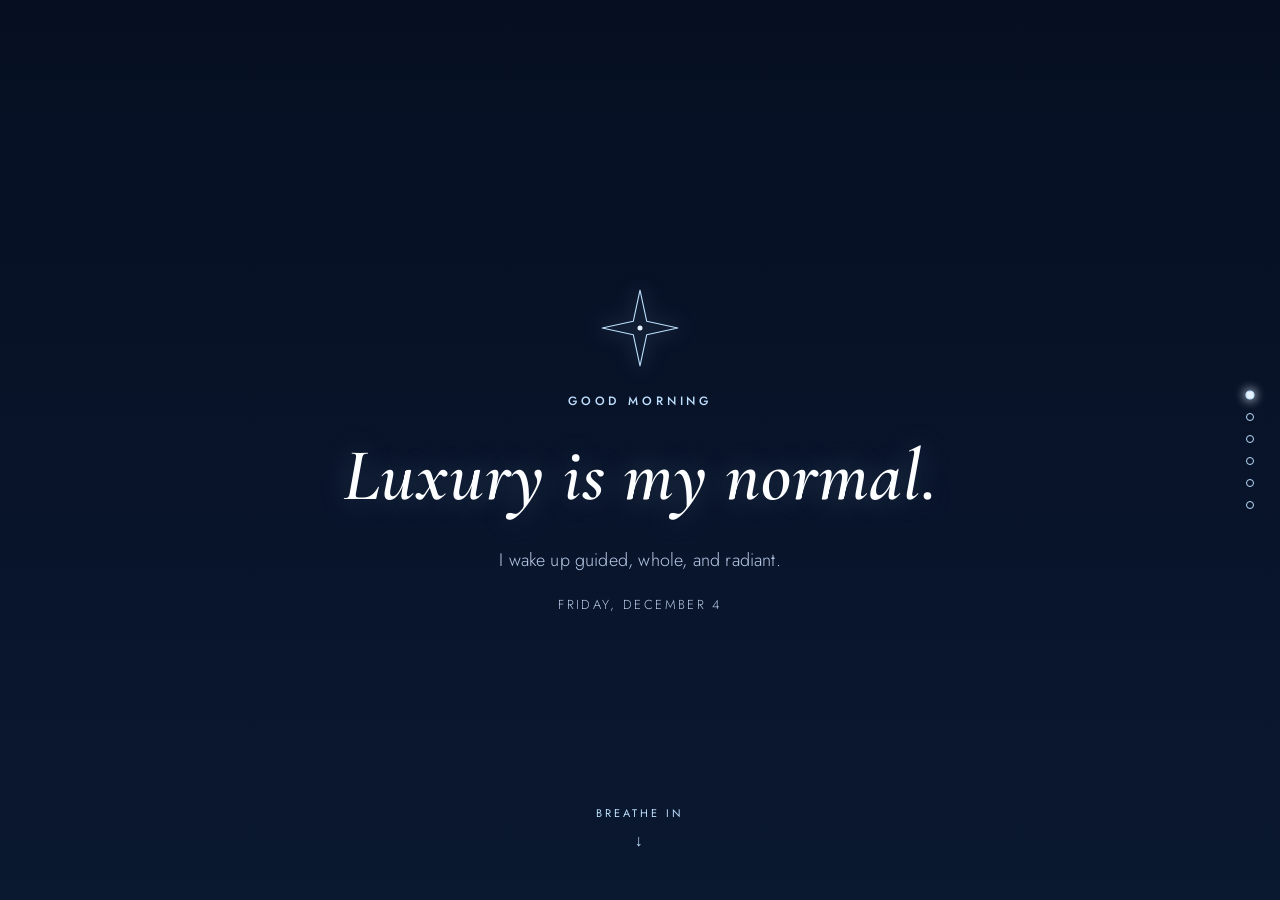
<file: index.html>
<!DOCTYPE html>
<html lang="en">
<head>
<meta charset="UTF-8">
<meta name="viewport" content="width=device-width, initial-scale=1.0">
<meta name="theme-color" content="#0A1830">
<title>Good Morning</title>
<meta name="description" content="A quiet night-sky ritual of affirmations for family, business, and abundance.">

<link rel="preconnect" href="https://fonts.googleapis.com">
<link rel="preconnect" href="https://fonts.gstatic.com" crossorigin>
<link href="https://fonts.googleapis.com/css2?family=Cormorant+Garamond:ital,wght@0,400;0,600;1,500;1,600&family=Jost:wght@300;400;500&display=swap" rel="stylesheet">

<style>
  :root{
    --night-0:      #060F22;
    --night-1:      #0A1830;
    --night-2:      #0E2038;
    --night-3:      #132A48;
    --night-4:      #1A3660;
    --dawn:         #EAF2FF;
    --dawn-mid:     #9FC3EE;
    --white:        #FDFEFF;
    --ink-soft:     #B9CBE8;
    --glow:         #BFE0FF;
    --glow-strong:  #E4F2FF;
    --star:         #DCEBFF;
  }

  *{ margin:0; padding:0; box-sizing:border-box; }

  html, body{
    height:100%;
    background: var(--night-1);
    color: var(--white);
    font-family:'Jost', sans-serif;
    -webkit-font-smoothing: antialiased;
    overflow-x: hidden;
  }

  /* ---------- Ambient fixed layer: nebula glow + stars + particles ---------- */

  .sky{
    position: fixed;
    inset: 0;
    z-index: 1;
    overflow: hidden;
    pointer-events: none;
    mix-blend-mode: screen;
  }

  .nebula{
    position: absolute;
    border-radius: 50%;
    filter: blur(80px);
    opacity: 0.4;
    will-change: transform;
  }
  .nebula.n1{
    width: 62vmax; height: 62vmax;
    top: -22vmax; left: -16vmax;
    background: radial-gradient(circle, #3E6FB0 0%, transparent 70%);
    animation: drift1 44s ease-in-out infinite alternate;
  }
  .nebula.n2{
    width: 56vmax; height: 56vmax;
    bottom: -24vmax; right: -18vmax;
    background: radial-gradient(circle, #24487C 0%, transparent 70%);
    animation: drift2 52s ease-in-out infinite alternate;
  }
  .nebula.n3{
    width: 42vmax; height: 42vmax;
    top: 38%; left: 50%;
    background: radial-gradient(circle, #274F86 0%, transparent 72%);
    animation: drift3 58s ease-in-out infinite alternate;
  }
  @keyframes drift1{ from{ transform: translate(0,0) scale(1);} to{ transform: translate(9vmax, 11vmax) scale(1.15);} }
  @keyframes drift2{ from{ transform: translate(0,0) scale(1);} to{ transform: translate(-11vmax, -7vmax) scale(1.1);} }
  @keyframes drift3{ from{ transform: translate(-50%,-40%) scale(1);} to{ transform: translate(-44%,-56%) scale(1.2);} }

  /* Star layers: each drifts sideways slowly at a different speed (parallax) and twinkles */
  .starfield{
    position: absolute;
    inset: -10% -10%;
  }
  .starfield.layer-far{ animation: sway 140s linear infinite; opacity: 0.55; }
  .starfield.layer-mid{ animation: sway 95s linear infinite reverse; opacity: 0.8; }
  .starfield.layer-near{ animation: sway 65s linear infinite; opacity: 1; }
  @keyframes sway{
    0%{ transform: translateX(0); }
    50%{ transform: translateX(-2.5%); }
    100%{ transform: translateX(0); }
  }

  .star{
    position:absolute;
    background: var(--star);
    border-radius: 50%;
    animation: twinkle 4s ease-in-out infinite;
  }
  @keyframes twinkle{
    0%, 100%{ opacity: 0.15; transform: scale(1); }
    50%{ opacity: 1; transform: scale(1.5); }
  }

  /* Shooting stars */
  .shooter{
    position: absolute;
    width: 2px;
    height: 2px;
    background: var(--glow-strong);
    border-radius: 50%;
    box-shadow: 0 0 6px 1px var(--glow-strong);
    opacity: 0;
  }
  .shooter::after{
    content:'';
    position: absolute;
    top: 50%;
    right: 0;
    width: 90px;
    height: 1px;
    transform: translateY(-50%);
    background: linear-gradient(90deg, var(--glow-strong), transparent);
  }
  .shooter.go{
    animation: shoot 1.4s ease-out forwards;
  }
  @keyframes shoot{
    0%{ opacity: 0; transform: translate(0,0) rotate(-35deg); }
    8%{ opacity: 1; }
    80%{ opacity: 1; }
    100%{ opacity: 0; transform: translate(-320px, 220px) rotate(-35deg); }
  }

  /* Rising light particles — blessings drifting up */
  .particle{
    position: absolute;
    bottom: -5%;
    width: 4px;
    height: 4px;
    border-radius: 50%;
    background: var(--glow-strong);
    box-shadow: 0 0 8px 2px var(--glow-soft, rgba(228,242,255,0.5));
    opacity: 0;
    animation: rise linear infinite;
  }
  @keyframes rise{
    0%{ opacity: 0; transform: translateY(0) translateX(0); }
    10%{ opacity: 0.8; }
    90%{ opacity: 0.5; }
    100%{ opacity: 0; transform: translateY(-110vh) translateX(var(--drift, 20px)); }
  }

  /* ---------- Layout / scroll-snap ritual ---------- */

  .rail{
    position: relative;
    z-index: 2;
    height: 100vh;
    overflow-y: scroll;
    scroll-snap-type: y mandatory;
    scroll-behavior: smooth;
  }

  section{
    position: relative;
    height: 100vh;
    width: 100%;
    display: flex;
    align-items: center;
    justify-content: center;
    scroll-snap-align: start;
    padding: 8vh 8vw;
    background: linear-gradient(180deg, var(--n-top), var(--n-bottom));
  }
  #s0{ --n-top: var(--night-0); --n-bottom: var(--night-1); }
  #s1{ --n-top: var(--night-1); --n-bottom: var(--night-2); }
  #s2{ --n-top: var(--night-2); --n-bottom: var(--night-3); }
  #s3{ --n-top: var(--night-2); --n-bottom: var(--night-3); }
  #s4{ --n-top: var(--night-3); --n-bottom: var(--night-4); }
  #s5{ --n-top: var(--night-4); --n-bottom: #1E3E68; }

  /* Horizon glow for the closing (sunrise) section */
  #s5::before{
    content:'';
    position: absolute;
    left: 0; right: 0; bottom: 0;
    height: 46%;
    background: linear-gradient(180deg, transparent 0%, rgba(191,224,255,0.16) 55%, rgba(234,242,255,0.5) 100%);
    pointer-events: none;
    z-index: 0;
  }
  #s5::after{
    content:'';
    position: absolute;
    left: 50%; bottom: -10%;
    width: 140vmax; height: 70vmax;
    transform: translateX(-50%);
    background: radial-gradient(ellipse at center, rgba(228,242,255,0.55) 0%, transparent 60%);
    pointer-events: none;
    z-index: 0;
  }

  .content{
    position: relative;
    z-index: 1;
    max-width: 720px;
    text-align: center;
    opacity: 0;
    transform: translateY(18px);
    transition: opacity 1.1s ease, transform 1.1s ease;
  }
  .content.visible{ opacity: 1; transform: translateY(0); }

  .eyebrow{
    font-family: 'Jost', sans-serif;
    font-weight: 500;
    font-size: 12px;
    letter-spacing: 0.32em;
    text-transform: uppercase;
    color: var(--glow);
    margin-bottom: 22px;
  }

  h1, h2{
    font-family: 'Cormorant Garamond', serif;
    font-style: italic;
    font-weight: 600;
    color: var(--white);
    line-height: 1.18;
    letter-spacing: 0.01em;
    text-shadow: 0 0 30px rgba(191,224,255,0.25);
  }

  .hero h1{ font-size: clamp(38px, 7vw, 74px); }
  section h2{ font-size: clamp(30px, 5.4vw, 54px); }

  .lines{ margin-top: 26px; }
  .lines p{
    font-size: clamp(15px, 1.7vw, 18px);
    color: var(--ink-soft);
    font-weight: 300;
    line-height: 1.75;
    letter-spacing: 0.01em;
  }
  .lines p + p{ margin-top: 6px; }

  /* ---------- Constellation icons ---------- */

  .glyph-wrap{
    display:flex;
    justify-content:center;
    margin-bottom: 22px;
  }
  .glyph{
    width: 84px;
    height: 84px;
    overflow: visible;
    filter: drop-shadow(0 0 10px rgba(191,224,255,0.55));
  }
  .glyph .pt{
    fill: var(--glow-strong);
    animation: ptpulse 3s ease-in-out infinite;
  }
  .glyph .ln{
    fill: none;
    stroke: var(--glow);
    stroke-width: 1.3;
    stroke-linecap: round;
    stroke-linejoin: round;
    stroke-dasharray: 480;
    stroke-dashoffset: 480;
    transition: stroke-dashoffset 2.2s ease;
  }
  .content.visible .glyph .ln{ stroke-dashoffset: 0; }
  @keyframes ptpulse{
    0%, 100%{ opacity: 0.65; }
    50%{ opacity: 1; }
  }
  .glyph.tappable{ cursor: pointer; }
  .glyph.tappable:focus{ outline: 2px solid var(--glow); outline-offset: 6px; border-radius: 50%; }

  /* ---------- Hero specifics ---------- */

  .hero{ flex-direction: column; }
  .date{
    font-family:'Jost', sans-serif;
    font-weight: 300;
    font-size: 13px;
    letter-spacing: 0.18em;
    text-transform: uppercase;
    color: var(--ink-soft);
    margin-top: 18px;
  }

  .scrollcue{
    position: absolute;
    bottom: 48px;
    left: 50%;
    transform: translateX(-50%);
    z-index: 1;
    font-size: 11px;
    letter-spacing: 0.28em;
    text-transform: uppercase;
    color: var(--glow);
    display: flex;
    flex-direction: column;
    align-items: center;
    gap: 8px;
    animation: bob 2.4s ease-in-out infinite;
  }
  .scrollcue .arrow{ font-size: 16px; }
  @keyframes bob{
    0%, 100%{ transform: translate(-50%, 0); }
    50%{ transform: translate(-50%, 8px); }
  }

  /* ---------- Closing / bonus tap ---------- */

  .bonus{
    margin-top: 24px;
    min-height: 26px;
    font-family: 'Cormorant Garamond', serif;
    font-style: italic;
    font-size: clamp(17px, 2.2vw, 21px);
    color: var(--white);
    opacity: 0;
    transition: opacity 0.6s ease;
  }
  .bonus.show{ opacity: 1; }
  .tap-hint{
    margin-top: 14px;
    font-size: 11px;
    letter-spacing: 0.2em;
    text-transform: uppercase;
    color: var(--ink-soft);
    opacity: 0.7;
  }

  /* ---------- Side nav dots ---------- */

  .navdots{
    position: fixed;
    right: 26px;
    top: 50%;
    transform: translateY(-50%);
    z-index: 5;
    display: flex;
    flex-direction: column;
    gap: 14px;
  }
  .navdots button{
    width: 8px;
    height: 8px;
    border-radius: 50%;
    background: transparent;
    border: 1.4px solid var(--glow);
    padding: 0;
    cursor: pointer;
    transition: background 0.35s ease, transform 0.35s ease;
  }
  .navdots button.active{
    background: var(--glow-strong);
    transform: scale(1.15);
    box-shadow: 0 0 8px 2px rgba(228,242,255,0.6);
  }

  @media (max-width: 640px){
    .navdots{ right: 14px; gap: 11px; }
    section{ padding: 6vh 7vw; }
    .glyph{ width: 66px; height: 66px; }
  }

  @media (prefers-reduced-motion: reduce){
    .nebula, .star, .scrollcue, .starfield, .particle, .shooter, .pt{ animation: none !important; }
    .content{ transition: opacity 0.4s ease; }
    .glyph .ln{ transition: none; stroke-dashoffset: 0; }
  }
</style>
</head>
<body>

<div class="sky" id="sky">
  <div class="nebula n1"></div>
  <div class="nebula n2"></div>
  <div class="nebula n3"></div>
  <div class="starfield layer-far" id="starsFar"></div>
  <div class="starfield layer-mid" id="starsMid"></div>
  <div class="starfield layer-near" id="starsNear"></div>
  <div id="shooters"></div>
  <div id="particles"></div>
</div>

<nav class="navdots" id="navdots" aria-label="Section navigation"></nav>

<div class="rail" id="rail">

  <!-- HERO -->
  <section id="s0">
    <div class="content hero" data-fade>
      <div class="glyph-wrap">
        <svg class="glyph" viewBox="0 0 100 100">
          <path class="ln" d="M50 5 L58 42 L95 50 L58 58 L50 95 L42 58 L5 50 L42 42 Z"/>
          <circle class="pt" cx="50" cy="50" r="3"/>
        </svg>
      </div>
      <div class="eyebrow" id="greeting">Good morning</div>
      <h1>Luxury is my normal.</h1>
      <div class="lines"><p>I wake up guided, whole, and radiant.</p></div>
      <div class="date" id="dateline"></div>
    </div>
    <div class="scrollcue"><span>breathe in</span><span class="arrow">↓</span></div>
  </section>

  <!-- FAMILY -->
  <section id="s1">
    <div class="content" data-fade>
      <div class="glyph-wrap">
        <svg class="glyph" viewBox="0 0 100 100">
          <polygon class="ln" points="50,88 28,62 14,40 20,18 38,14 50,30 62,14 80,18 86,40 72,62 50,88"/>
          <circle class="pt" cx="50" cy="30" r="2.4"/>
          <circle class="pt" cx="14" cy="40" r="2.4"/>
          <circle class="pt" cx="86" cy="40" r="2.4"/>
          <circle class="pt" cx="50" cy="88" r="2.4"/>
        </svg>
      </div>
      <div class="eyebrow">family · togetherness</div>
      <h2>Our home is held together by love.</h2>
      <div class="lines">
        <p>We are safe, close, and full of laughter.</p>
        <p>My family is happy, healthy, and whole.</p>
      </div>
    </div>
  </section>

  <!-- BUSINESS -->
  <section id="s2">
    <div class="content" data-fade>
      <div class="glyph-wrap">
        <svg class="glyph" viewBox="0 0 100 100">
          <polyline class="ln" points="8,88 30,66 50,72 70,40 92,12"/>
          <polyline class="ln" points="92,12 78,18"/>
          <polyline class="ln" points="92,12 86,26"/>
          <circle class="pt" cx="8" cy="88" r="2.4"/>
          <circle class="pt" cx="50" cy="72" r="2.4"/>
          <circle class="pt" cx="92" cy="12" r="3"/>
        </svg>
      </div>
      <div class="eyebrow">purpose · success</div>
      <h2>My work flourishes with ease.</h2>
      <div class="lines">
        <p>Success finds me. Opportunity follows me.</p>
        <p>I build with clarity, courage, and calm.</p>
      </div>
    </div>
  </section>

  <!-- ABUNDANCE -->
  <section id="s3">
    <div class="content" data-fade>
      <div class="glyph-wrap">
        <svg class="glyph" viewBox="0 0 100 100">
          <polygon class="ln" points="50,15 74.75,25.25 85,50 74.75,74.75 50,85 25.25,74.75 15,50 25.25,25.25 50,15"/>
          <circle class="pt" cx="50" cy="15" r="2.4"/>
          <circle class="pt" cx="85" cy="50" r="2.4"/>
          <circle class="pt" cx="50" cy="85" r="2.4"/>
          <circle class="pt" cx="15" cy="50" r="2.4"/>
        </svg>
      </div>
      <div class="eyebrow">abundance · flow</div>
      <h2>I am receptive to the abundance this universe offers me.</h2>
      <div class="lines">
        <p>Wealth moves toward me, seen and unseen.</p>
        <p>I am worthy of every blessing that arrives.</p>
      </div>
    </div>
  </section>

  <!-- GUIDED / SPIRITUAL -->
  <section id="s4">
    <div class="content" data-fade>
      <div class="glyph-wrap">
        <svg class="glyph" viewBox="0 0 100 100">
          <polygon class="ln" points="50,10 61,40 90,40 68,58 79,88 50,70 21,88 32,58 10,40 39,40 50,10"/>
          <circle class="pt" cx="50" cy="10" r="2.6"/>
        </svg>
      </div>
      <div class="eyebrow">spirit · guidance</div>
      <h2>I am guided, protected, and divinely led.</h2>
      <div class="lines">
        <p>The universe conspires quietly in my favor.</p>
        <p>I trust the path even before I see it.</p>
      </div>
    </div>
  </section>

  <!-- CLOSING -->
  <section id="s5">
    <div class="content" data-fade>
      <div class="glyph-wrap">
        <svg class="glyph tappable" id="bonusGlyph" viewBox="0 0 100 100" role="button" tabindex="0" aria-label="Tap the sunrise for one more blessing">
          <line class="ln" x1="50" y1="95" x2="20" y2="55"/>
          <line class="ln" x1="50" y1="95" x2="35" y2="28"/>
          <line class="ln" x1="50" y1="95" x2="50" y2="12"/>
          <line class="ln" x1="50" y1="95" x2="65" y2="28"/>
          <line class="ln" x1="50" y1="95" x2="80" y2="55"/>
          <circle class="pt" cx="50" cy="12" r="2.6"/>
          <circle class="pt" cx="50" cy="95" r="2"/>
        </svg>
      </div>
      <div class="eyebrow">before you rise</div>
      <h2>Go create your extraordinary day.</h2>
      <div class="lines">
        <p>You are aligned. You are ready. You are held.</p>
      </div>
      <div class="bonus" id="bonusText"></div>
      <div class="tap-hint">tap the sunrise for one more blessing</div>
    </div>
  </section>

</div>

<script>
  // ---- Personalize here ----
  const CONFIG = {
    name: "" // e.g. "Shree" — leave blank for a plain "Good morning"
  };

  document.getElementById('greeting').textContent =
    CONFIG.name ? `Good morning, ${CONFIG.name}` : 'Good morning';

  document.getElementById('dateline').textContent =
    new Date().toLocaleDateString(undefined, { weekday: 'long', month: 'long', day: 'numeric' });

  // ---- Star layers (three depths, each drifting + twinkling independently) ----
  function paintStars(el, count, sizeRange, opacityBase){
    for (let i = 0; i < count; i++) {
      const s = document.createElement('div');
      s.className = 'star';
      const size = sizeRange[0] + Math.random() * (sizeRange[1] - sizeRange[0]);
      s.style.width = size + 'px';
      s.style.height = size + 'px';
      s.style.left = Math.random() * 100 + '%';
      s.style.top = Math.random() * 100 + '%';
      s.style.animationDelay = (Math.random() * 4) + 's';
      s.style.animationDuration = (2.5 + Math.random() * 3.5) + 's';
      s.style.opacity = opacityBase;
      el.appendChild(s);
    }
  }
  paintStars(document.getElementById('starsFar'), 60, [1, 1.6], 0.5);
  paintStars(document.getElementById('starsMid'), 45, [1.4, 2.2], 0.75);
  paintStars(document.getElementById('starsNear'), 28, [1.8, 3], 1);

  // ---- Shooting stars, spawned at random intervals ----
  const shootersEl = document.getElementById('shooters');
  function spawnShooter(){
    const s = document.createElement('div');
    s.className = 'shooter';
    s.style.top = (Math.random() * 40) + '%';
    s.style.left = (55 + Math.random() * 35) + '%';
    shootersEl.appendChild(s);
    requestAnimationFrame(() => s.classList.add('go'));
    setTimeout(() => s.remove(), 1600);
  }
  function scheduleShooter(){
    const delay = 6000 + Math.random() * 9000;
    setTimeout(() => { spawnShooter(); scheduleShooter(); }, delay);
  }
  scheduleShooter();

  // ---- Rising particles (blessings drifting upward) ----
  const particlesEl = document.getElementById('particles');
  function spawnParticle(){
    const p = document.createElement('div');
    p.className = 'particle';
    p.style.left = Math.random() * 100 + '%';
    p.style.setProperty('--drift', (Math.random() * 60 - 30) + 'px');
    p.style.animationDuration = (10 + Math.random() * 10) + 's';
    particlesEl.appendChild(p);
    setTimeout(() => p.remove(), 20000);
  }
  for (let i = 0; i < 14; i++){
    setTimeout(spawnParticle, i * 700);
  }
  setInterval(spawnParticle, 1400);

  // ---- Nav dots ----
  const sections = Array.from(document.querySelectorAll('section'));
  const navdots = document.getElementById('navdots');
  const rail = document.getElementById('rail');

  sections.forEach((sec, i) => {
    const btn = document.createElement('button');
    btn.setAttribute('aria-label', 'Go to section ' + (i + 1));
    btn.addEventListener('click', () => sec.scrollIntoView({ behavior: 'smooth' }));
    navdots.appendChild(btn);
  });
  const dotButtons = Array.from(navdots.children);

  // ---- Fade-in + active dot via IntersectionObserver ----
  const observer = new IntersectionObserver((entries) => {
    entries.forEach(entry => {
      const idx = sections.indexOf(entry.target);
      if (entry.isIntersecting) {
        entry.target.querySelector('[data-fade]')?.classList.add('visible');
        dotButtons.forEach((d, i) => d.classList.toggle('active', i === idx));
      }
    });
  }, { root: rail, threshold: 0.55 });

  sections.forEach(sec => observer.observe(sec));

  // ---- Bonus affirmations on tap (sunrise glyph) ----
  const bonusPool = [
    "I am the calm in every storm.",
    "Miracles are my everyday.",
    "I attract ease, joy, and grace.",
    "My presence is a gift to this world.",
    "Everything is working out for me.",
    "I am rooted in peace and rising in power.",
    "Good things are drawn to me.",
    "I move through today unhurried and unafraid."
  ];
  const bonusGlyph = document.getElementById('bonusGlyph');
  const bonusText = document.getElementById('bonusText');
  let lastIdx = -1;

  function revealBonus(){
    let idx;
    do { idx = Math.floor(Math.random() * bonusPool.length); } while (idx === lastIdx);
    lastIdx = idx;
    bonusText.textContent = bonusPool[idx];
    bonusText.classList.remove('show');
    void bonusText.offsetWidth; // restart transition
    bonusText.classList.add('show');
  }

  bonusGlyph.addEventListener('click', revealBonus);
  bonusGlyph.addEventListener('keypress', (e) => {
    if (e.key === 'Enter' || e.key === ' ') revealBonus();
  });
</script>

</body>
</html>
</file>
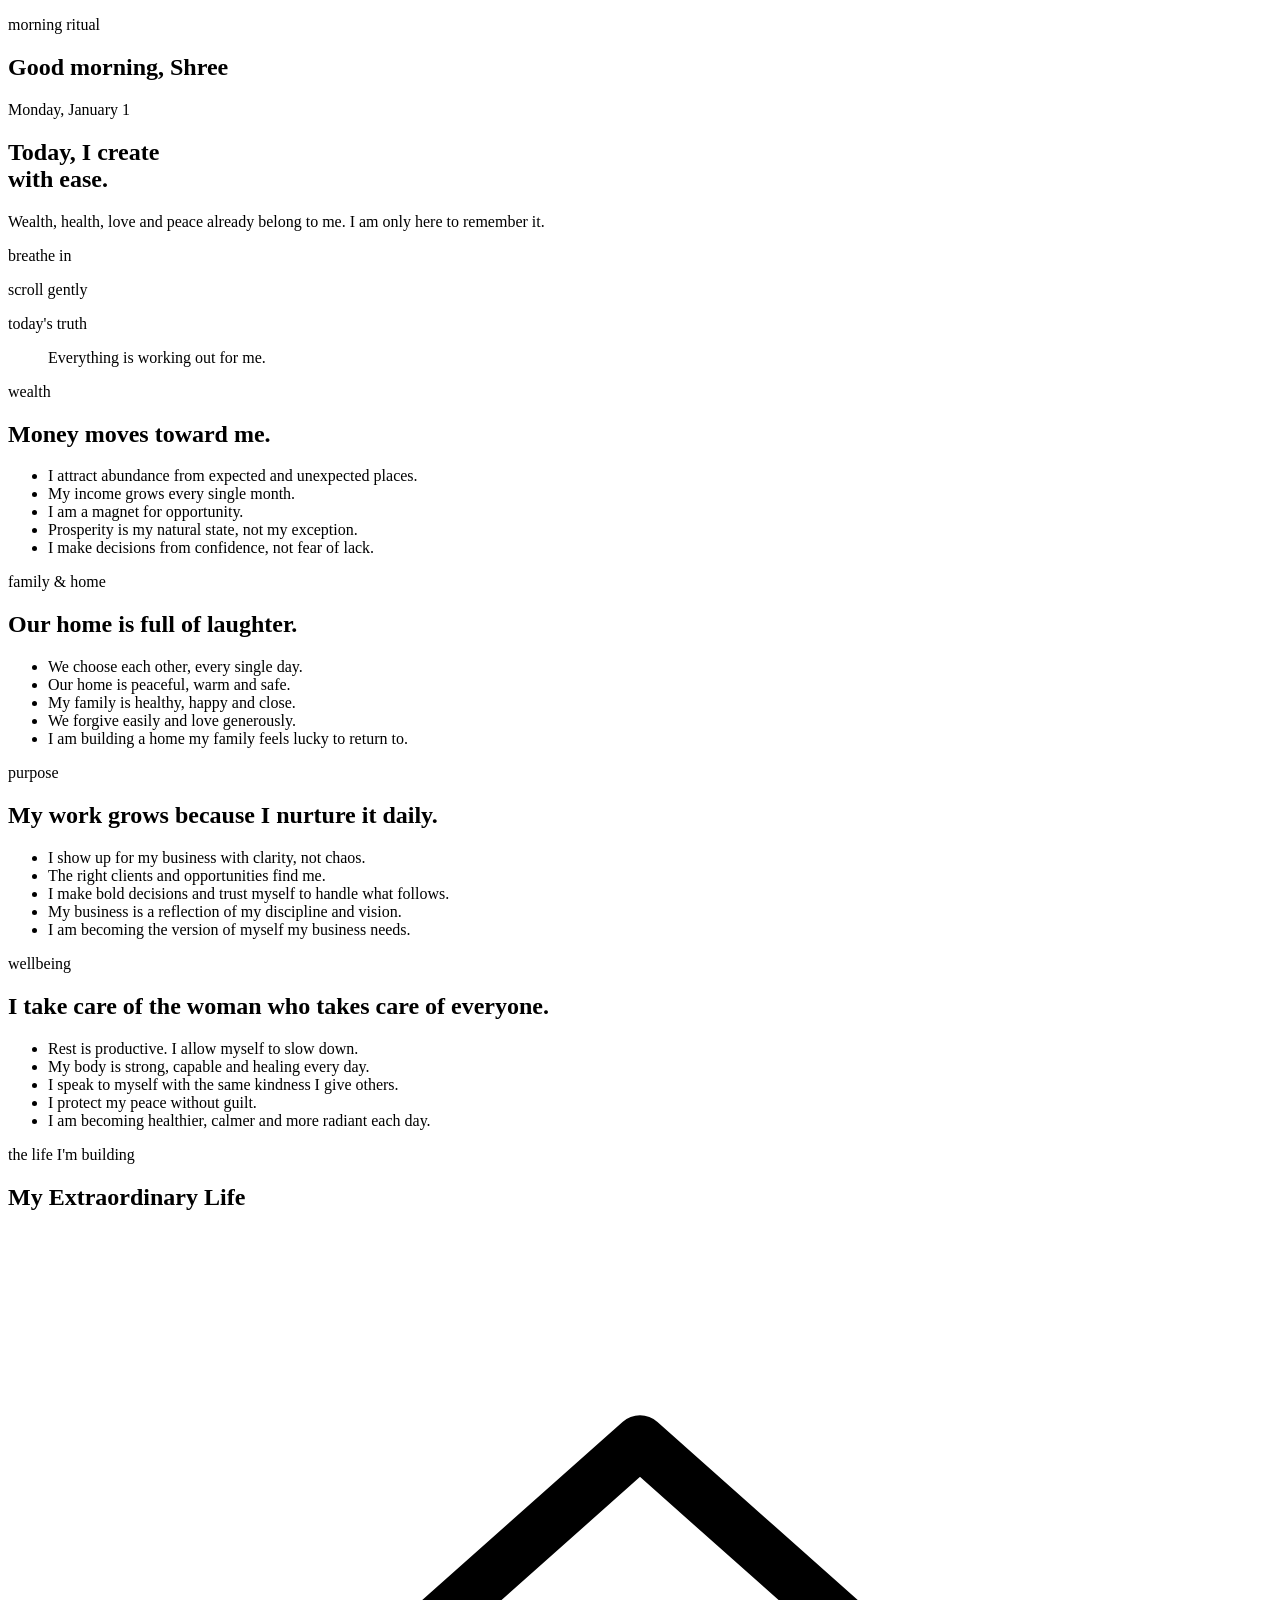
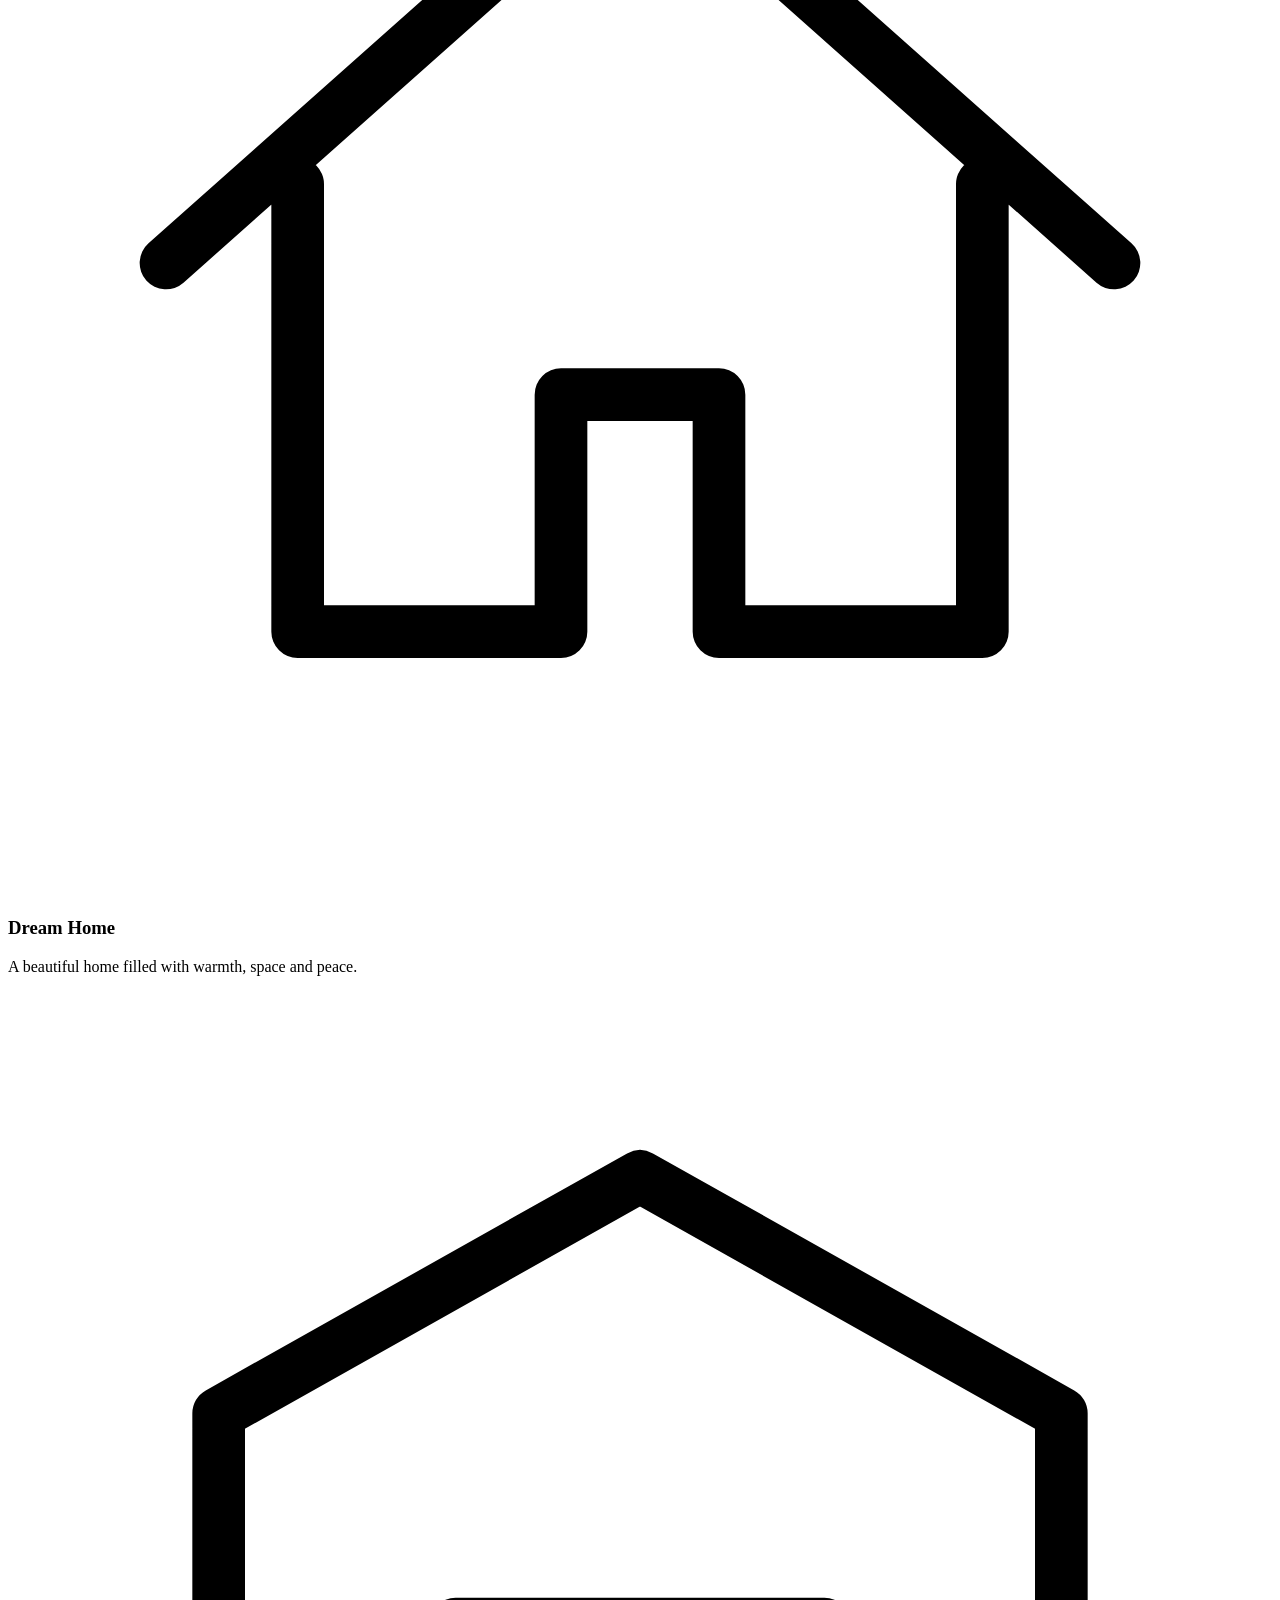
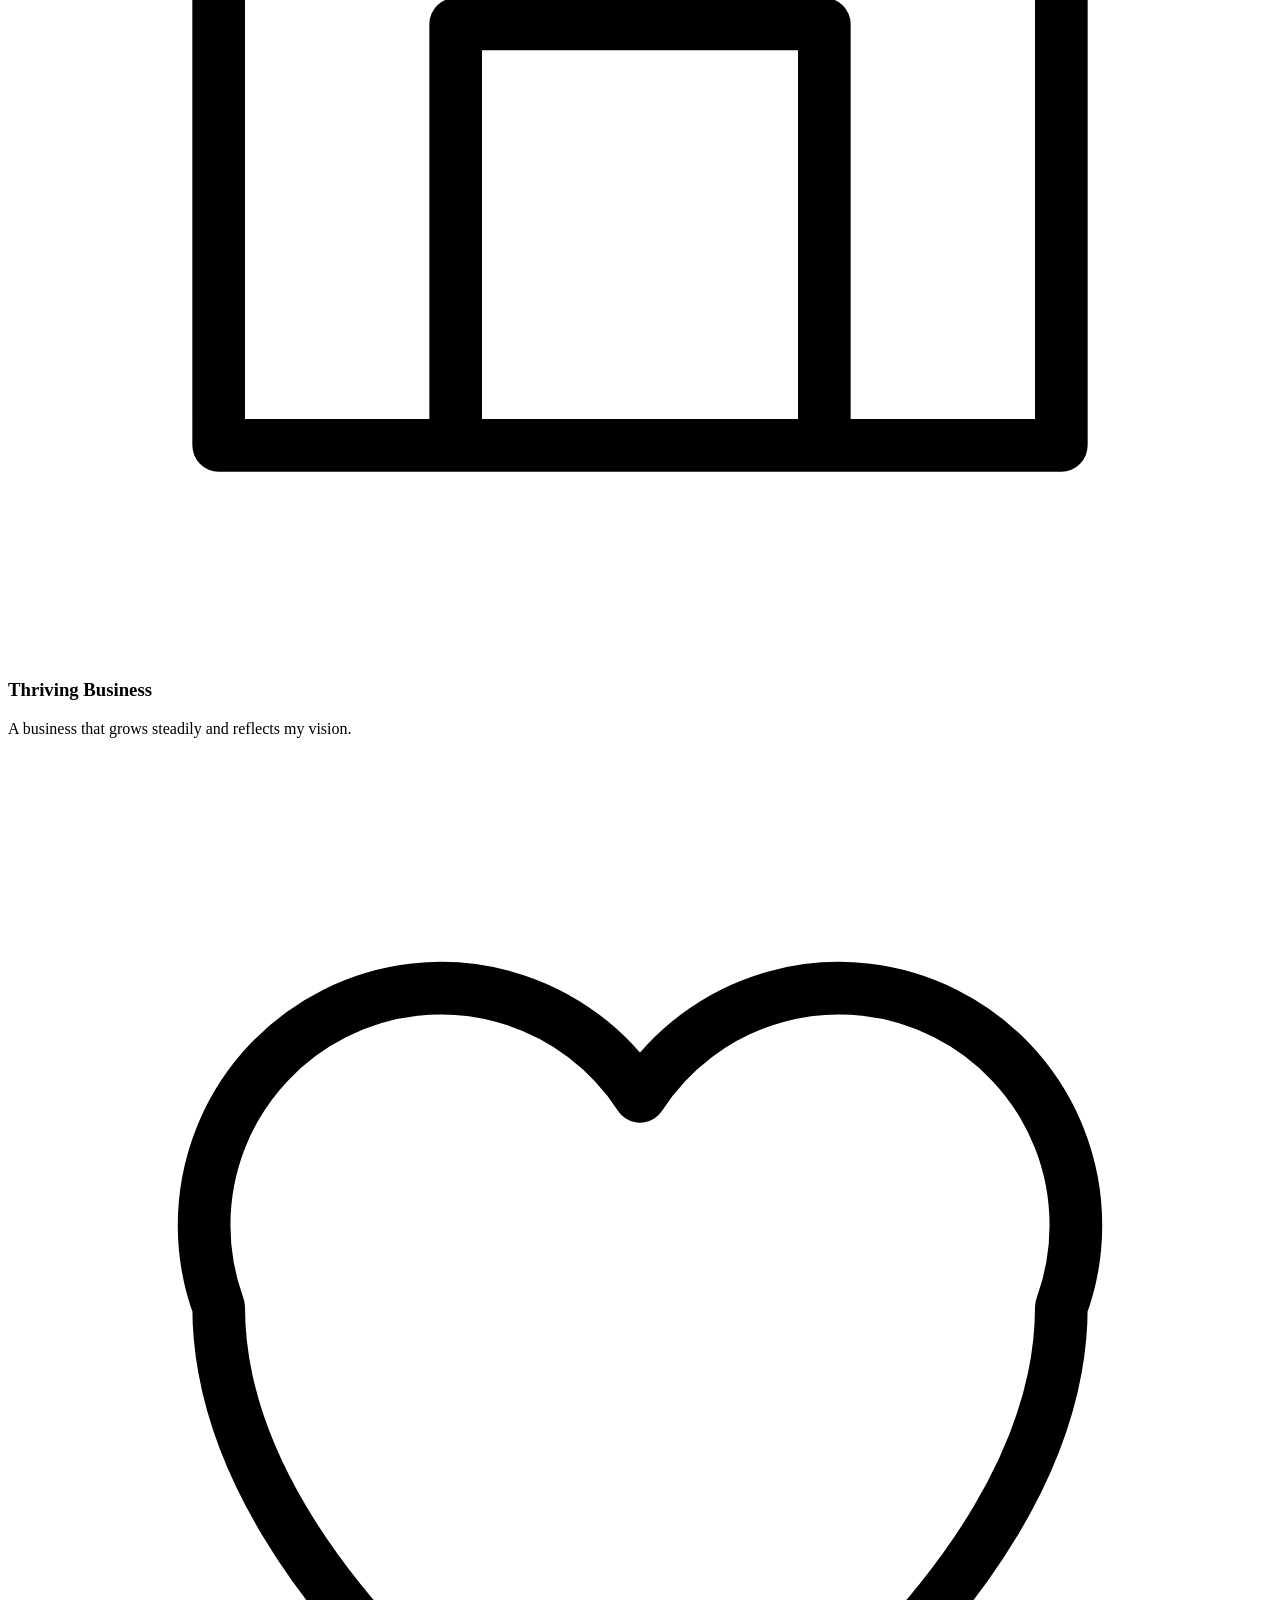
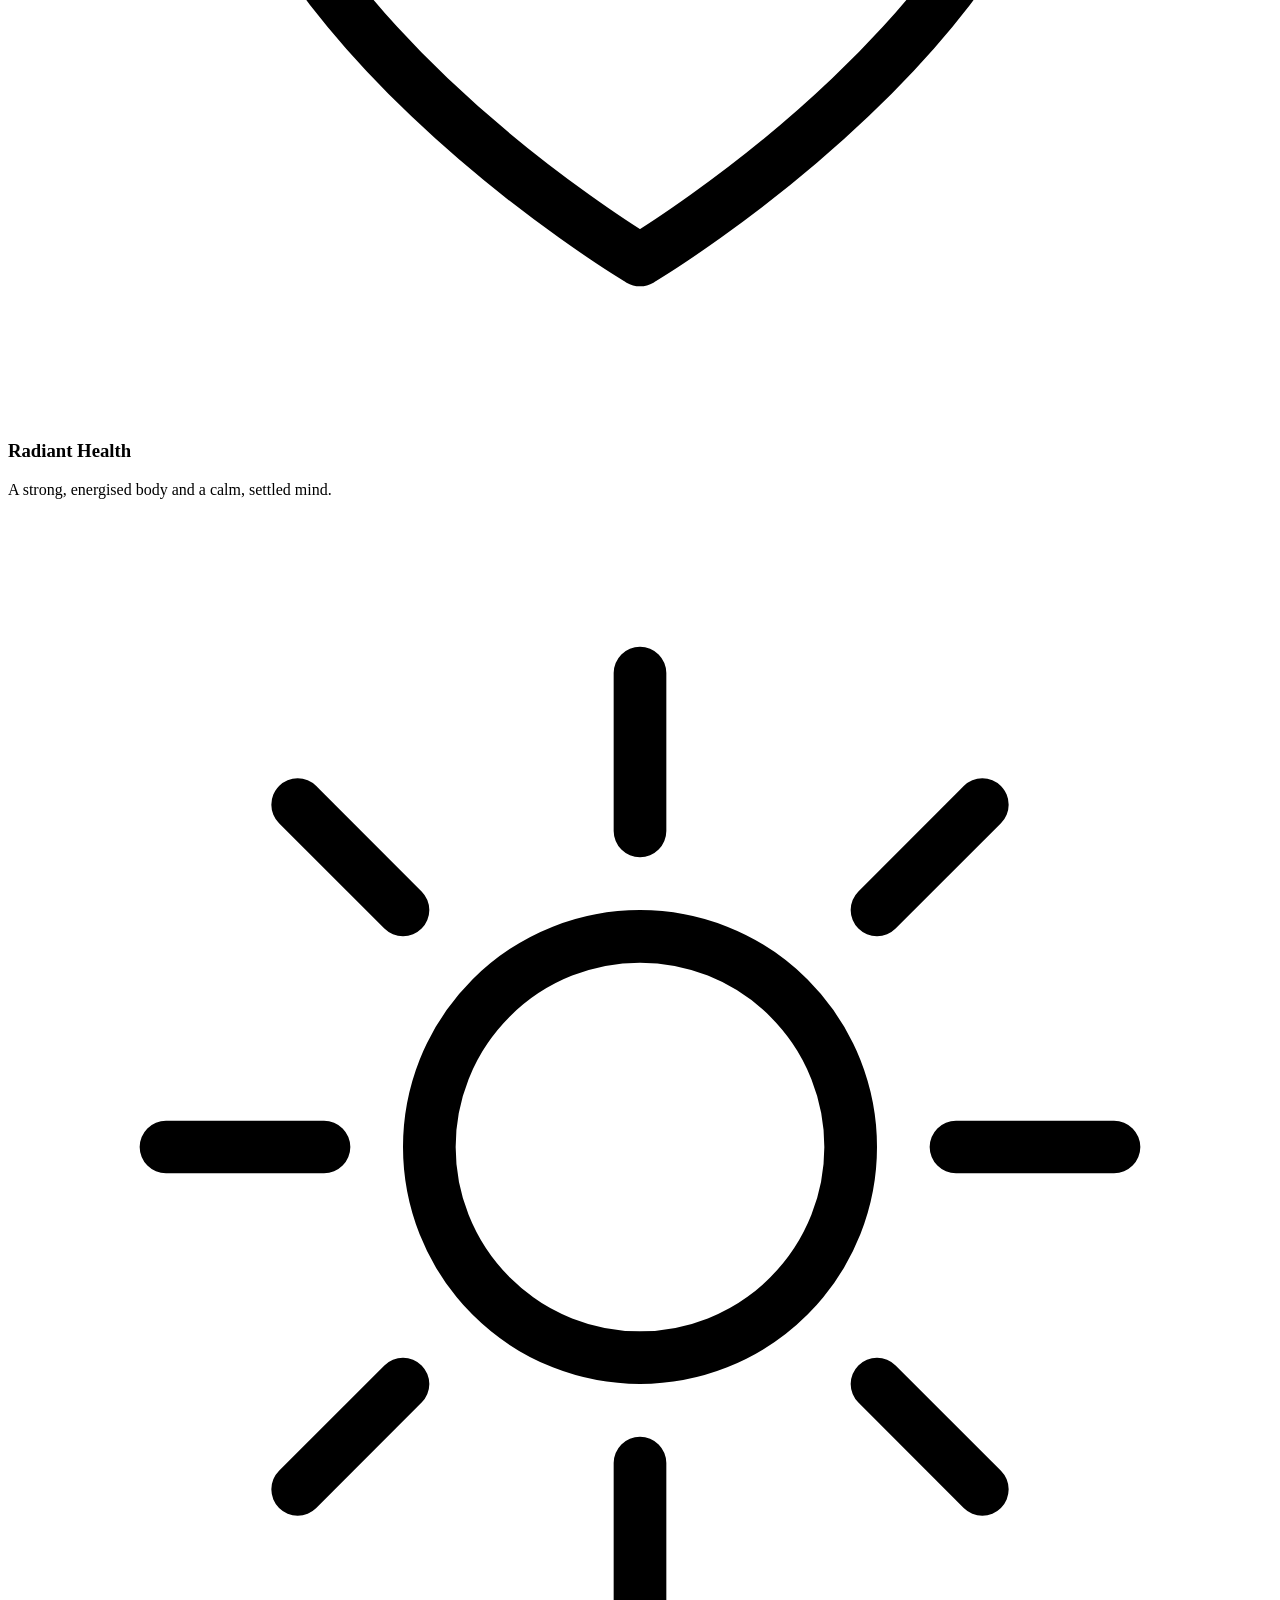
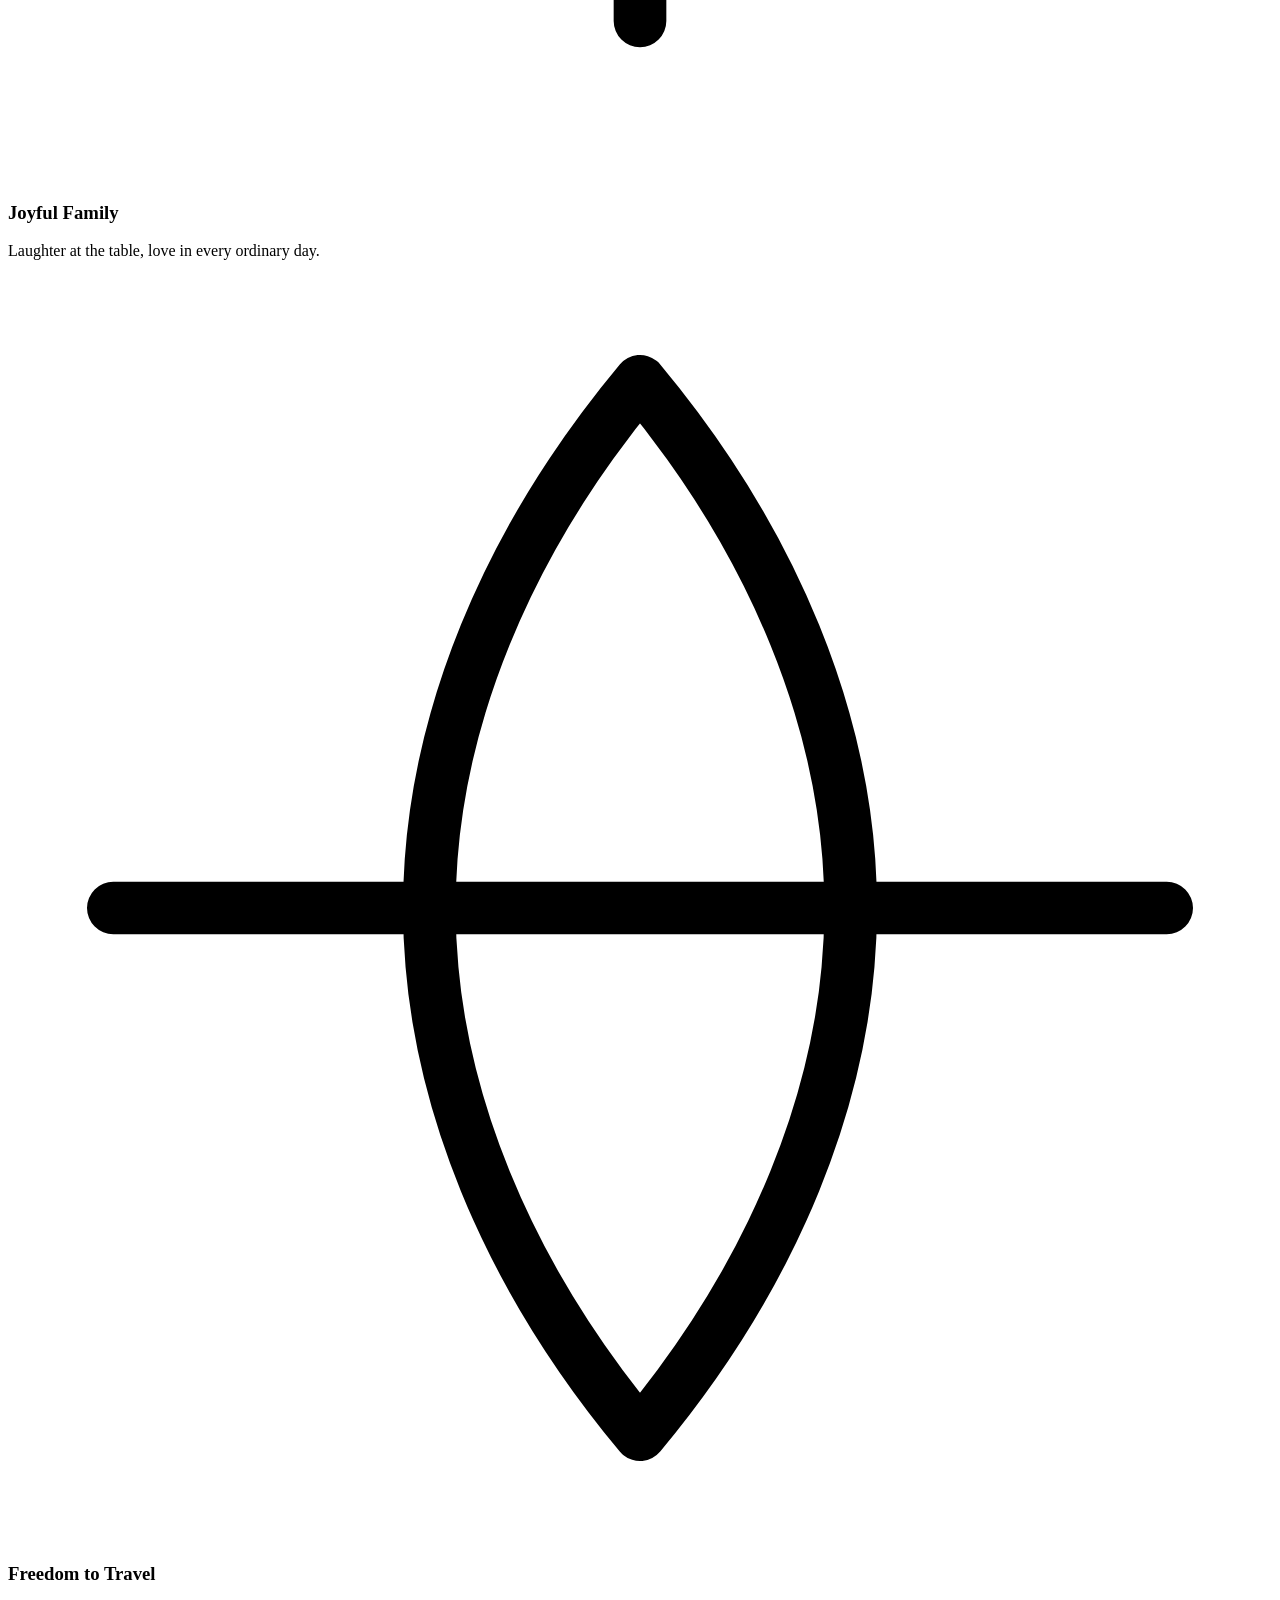
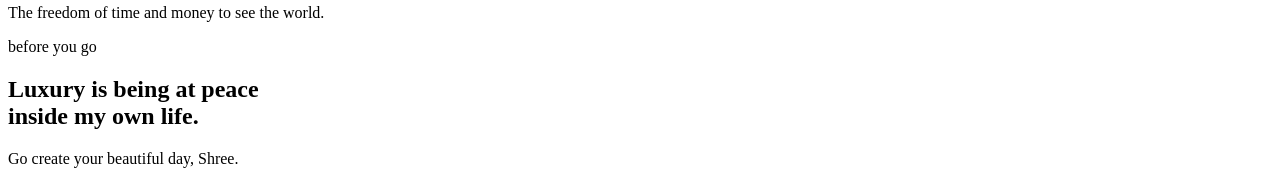
<file: index (3).html>
<!DOCTYPE html>
<html lang="en">
<head>
<meta charset="UTF-8">
<meta name="viewport" content="width=device-width, initial-scale=1.0">
<title>Good Morning, Shree</title>
<meta name="description" content="A quiet morning ritual — vision, affirmations and gratitude for Shree.">
<meta name="theme-color" content="#D9A15C">

<link rel="preconnect" href="https://fonts.googleapis.com">
<link rel="preconnect" href="https://fonts.gstatic.com" crossorigin>
<link href="https://fonts.googleapis.com/css2?family=Fraunces:ital,wght@0,300;0,400;0,500;0,600;1,400;1,500&family=Jost:wght@300;400;500;600&display=swap" rel="stylesheet">

<link rel="stylesheet" href="style.css">
</head>
<body>

<!-- ambient sky, sun and floating light -->
<div class="sky" aria-hidden="true"></div>
<div id="motes" aria-hidden="true"></div>

<!-- ========================= HERO ========================= -->
<section id="hero">
  <p class="eyebrow">morning ritual</p>
  <h2 id="greeting">Good morning, Shree</h2>
  <p id="fullDate">Monday, January 1</p>

  <h1>Today, I create<br>with ease.</h1>

  <p class="hero-line">
    Wealth, health, love and peace already belong to me.
    I am only here to remember it.
  </p>

  <div class="breathe-wrap">
    <div class="breathe-orb" id="orb"><span></span></div>
    <p class="breathe-label" id="breatheLabel">breathe in</p>
  </div>

  <div class="scroll-cue">
    <span>scroll gently</span>
    <div class="scroll-line"></div>
  </div>
</section>

<!-- ========================= DAILY TRUTH ========================= -->
<section id="focus">
  <p class="eyebrow">today's truth</p>
  <blockquote id="dailyTruth">Everything is working out for me.</blockquote>
</section>

<!-- ========================= ABUNDANCE ========================= -->
<section class="pillar" id="abundance" data-accent="honey">
  <div class="pillar-inner">
    <p class="eyebrow">wealth</p>
    <h2>Money moves toward me.</h2>
    <ul class="whispers">
      <li>I attract abundance from expected and unexpected places.</li>
      <li>My income grows every single month.</li>
      <li>I am a magnet for opportunity.</li>
      <li>Prosperity is my natural state, not my exception.</li>
      <li>I make decisions from confidence, not fear of lack.</li>
    </ul>
  </div>
</section>

<!-- ========================= FAMILY & HOME ========================= -->
<section class="pillar" id="family" data-accent="sage">
  <div class="pillar-inner">
    <p class="eyebrow">family &amp; home</p>
    <h2>Our home is full of laughter.</h2>
    <ul class="whispers">
      <li>We choose each other, every single day.</li>
      <li>Our home is peaceful, warm and safe.</li>
      <li>My family is healthy, happy and close.</li>
      <li>We forgive easily and love generously.</li>
      <li>I am building a home my family feels lucky to return to.</li>
    </ul>
  </div>
</section>

<!-- ========================= BUSINESS ========================= -->
<section class="pillar" id="business" data-accent="mauve">
  <div class="pillar-inner">
    <p class="eyebrow">purpose</p>
    <h2>My work grows because I nurture it daily.</h2>
    <ul class="whispers">
      <li>I show up for my business with clarity, not chaos.</li>
      <li>The right clients and opportunities find me.</li>
      <li>I make bold decisions and trust myself to handle what follows.</li>
      <li>My business is a reflection of my discipline and vision.</li>
      <li>I am becoming the version of myself my business needs.</li>
    </ul>
  </div>
</section>

<!-- ========================= HEALTH & ME ========================= -->
<section class="pillar" id="health" data-accent="softblue">
  <div class="pillar-inner">
    <p class="eyebrow">wellbeing</p>
    <h2>I take care of the woman who takes care of everyone.</h2>
    <ul class="whispers">
      <li>Rest is productive. I allow myself to slow down.</li>
      <li>My body is strong, capable and healing every day.</li>
      <li>I speak to myself with the same kindness I give others.</li>
      <li>I protect my peace without guilt.</li>
      <li>I am becoming healthier, calmer and more radiant each day.</li>
    </ul>
  </div>
</section>

<!-- ========================= VISION BOARD ========================= -->
<section id="vision">
  <p class="eyebrow">the life I'm building</p>
  <h2 class="vision-title">My Extraordinary Life</h2>

  <div class="vision-grid">

    <div class="vision-card">
      <svg viewBox="0 0 48 48"><path d="M6 24 24 8l18 16M11 21v17h10V29h6v9h10V21" fill="none" stroke="currentColor" stroke-width="2" stroke-linecap="round" stroke-linejoin="round"/></svg>
      <h3>Dream Home</h3>
      <p>A beautiful home filled with warmth, space and peace.</p>
    </div>

    <div class="vision-card">
      <svg viewBox="0 0 48 48"><path d="M8 40V16l16-9 16 9v24M8 40h32M17 40V24h14v16" fill="none" stroke="currentColor" stroke-width="2" stroke-linecap="round" stroke-linejoin="round"/></svg>
      <h3>Thriving Business</h3>
      <p>A business that grows steadily and reflects my vision.</p>
    </div>

    <div class="vision-card">
      <svg viewBox="0 0 48 48"><path d="M24 42s-16-9.5-16-21A9 9 0 0 1 24 13a9 9 0 0 1 16 8c0 11.5-16 21-16 21z" fill="none" stroke="currentColor" stroke-width="2" stroke-linecap="round" stroke-linejoin="round"/></svg>
      <h3>Radiant Health</h3>
      <p>A strong, energised body and a calm, settled mind.</p>
    </div>

    <div class="vision-card">
      <svg viewBox="0 0 48 48"><path d="M24 6v6M24 36v6M6 24h6M36 24h6M11 11l4 4M33 33l4 4M37 11l-4 4M15 33l-4 4" stroke="currentColor" stroke-width="2" stroke-linecap="round"/><circle cx="24" cy="24" r="8" fill="none" stroke="currentColor" stroke-width="2"/></svg>
      <h3>Joyful Family</h3>
      <p>Laughter at the table, love in every ordinary day.</p>
    </div>

    <div class="vision-card">
      <svg viewBox="0 0 48 48"><path d="M4 24h40M24 4c5 6 8 13 8 20s-3 14-8 20c-5-6-8-13-8-20s3-14 8-20z" fill="none" stroke="currentColor" stroke-width="2" stroke-linecap="round" stroke-linejoin="round"/></svg>
      <h3>Freedom to Travel</h3>
      <p>The freedom of time and money to see the world.</p>
    </div>

  </div>
</section>

<!-- ========================= CLOSING ========================= -->
<footer id="closing">
  <p class="eyebrow">before you go</p>
  <h2>Luxury is being at peace<br>inside my own life.</h2>
  <p>Go create your beautiful day, Shree.</p>
</footer>

<script src="script.js"></script>
</body>
</html>
</file>
<file: style.css>

</file>
